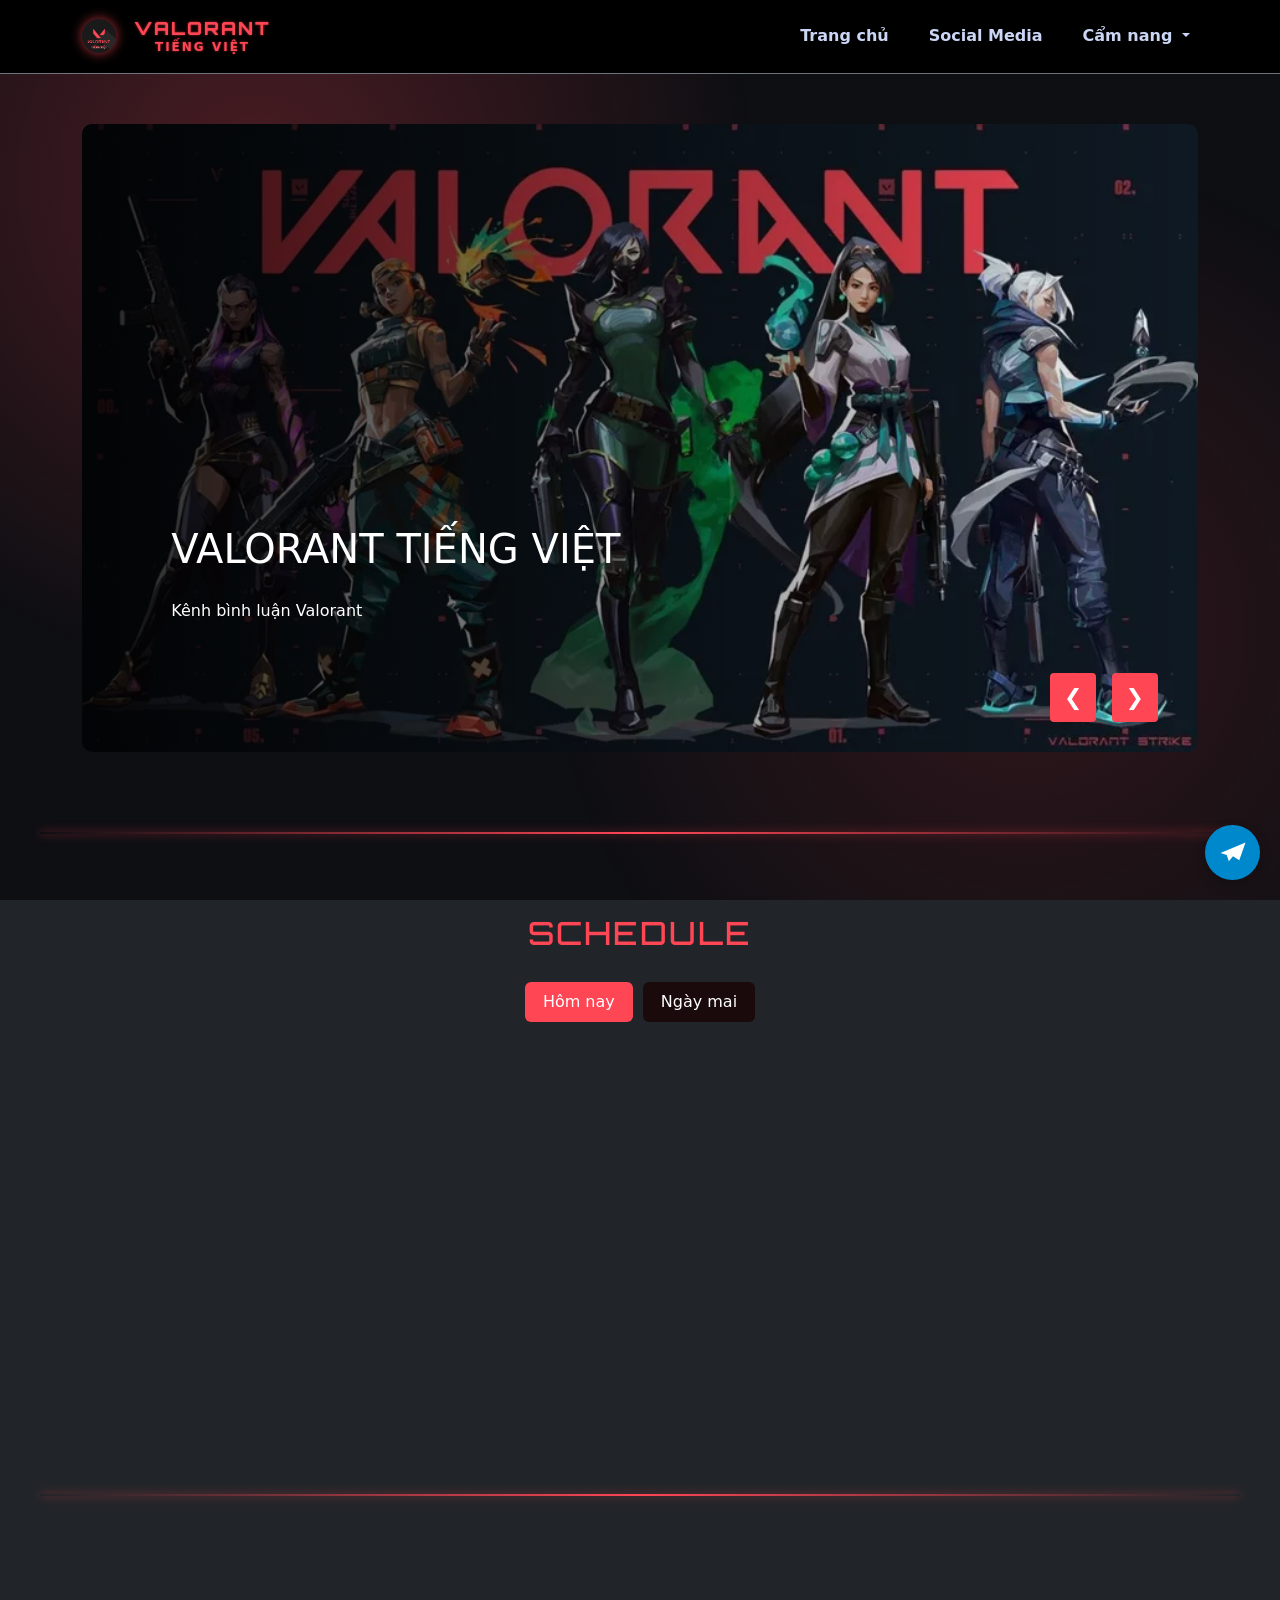
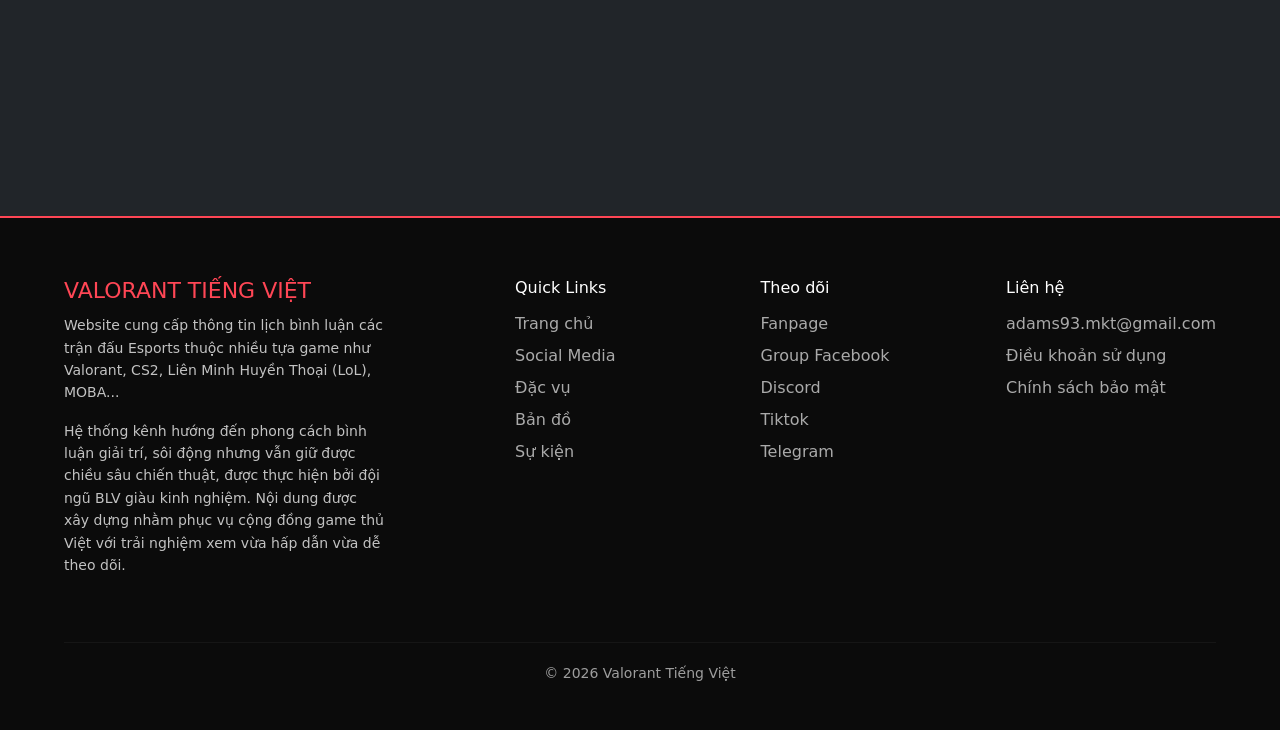
<file: index.html>
<!doctype html>
<html lang="vi">

<head>
  <meta charset="UTF-8" />
  <meta name="description"
    content="Website Valorant Tiếng Việt cập nhật tin tức, giải đấu, livestream Valorant esports bằng tiếng Việt.">
  <meta name="keywords" content="valorant tiếng việt, valorant esports, xem valorant live, valorant vn">
  <meta name="viewport" content="width=device-width, initial-scale=1.0">
  <meta property="og:title" content="Valorant Tiếng Việt">
  <meta property="og:description"
    content="Kênh bình luận các giải đấu Valorant với phong cách phân tích chiến thuật và giải trí dành cho cộng đồng game thủ Việt.">
  <meta property="og:image" content="https://valoranttiengviet.com/assets/ValoranTV.png">
  <meta property="og:url" content="https://valoranttiengviet.com">
  <meta property="og:type" content="website">

  <link href="https://fonts.googleapis.com/css2?family=Orbitron:wght@500;700&display=swap" rel="stylesheet" />
  <link rel="stylesheet" href="assets/icons/bootstrap-icons.css">
  <link rel="stylesheet" href="assets/css/bootstrap.min.css">
  <link rel="icon" href="assets/ValoranTV.png">
  <link rel="stylesheet" href="css/style.css" />
  <title>Valorant Tiếng Việt</title>
</head>

<!-- Google tag (gtag.js) -->
<script async src="https://www.googletagmanager.com/gtag/js?id=G-FRX8KVYH2F"></script>
<script>
  window.dataLayer = window.dataLayer || [];
  function gtag() { dataLayer.push(arguments); }
  gtag('js', new Date());

  gtag('config', 'G-FRX8KVYH2F');
</script>

<body class="bg-dark text-white">
  <!-- Navbar -->
  <div id="navbar"></div>

  <main>
    <!-- Banner -->
    <section id="hero-banner" class="hero-banner">
      <div class="container">
        <div class="hero-wrapper">
          <div id="hero-carousel" class="hero-carousel"></div>
          <div class="hero-nav">
            <button id="hero-prev">❮</button>
            <button id="hero-next">❯</button>
          </div>
        </div>
      </div>
    </section>

    <div class="section-divider"></div>

    <!-- Schedule -->
    <div class="schedule-section">
      <div class="container">
        <h2 class="section-title">SCHEDULE</h2>

        <div class="schedule-tabs">
          <button class="schedule-tab active" onclick="setScheduleTab(this, 'today')">
            Hôm nay
          </button>

          <button class="schedule-tab" onclick="setScheduleTab(this, 'tomorrow')">
            Ngày mai
          </button>
        </div>

        <div id="matches-container"></div>
      </div>
    </div>

    <div class="section-divider"></div>

    <!-- Caster -->
    <!-- <section class="casters-section">
      <div class="container">
        <h2 class="section-title">CASTERS</h2>

        <div id="casters-container" class="casters-grid"></div>
      </div>
    </section> -->

    <!-- <div class="section-divider"></div> -->

    <!-- Sponsor -->
    <!-- <section class="sponsor-section">
      <div class="container sponsor-container">
        <h2 class="section-title">PARTNERS & CLIENTS</h2>

        <div class="sponsor-grid">
          <div class="sponsor-item">
            <img src="assets/sponsors/tg_image_527335784.png" loading="lazy" alt="Sponsor" />
          </div>

          <div class="sponsor-item">
            <img src="assets/sponsors/filters_quality(80).jpg" loading="lazy" alt="Sponsor" />
          </div>

          <div class="sponsor-item">
            <img src="assets/sponsors/channels4_profile.jpg" loading="lazy" alt="Sponsor" />
          </div>

          <div class="sponsor-item">
            <img src="assets/sponsors/images.png" loading="lazy" alt="Sponsor" />
          </div>
        </div>
      </div>
    </section> -->
  </main>

  <div class="section-divider"></div>

  <!-- Footer -->
  <div id="footer"></div>
  <script src="assets/js/bootstrap.bundle.min.js"></script>
  <script src="js/script.js"></script>
</body>

</html>
</file>
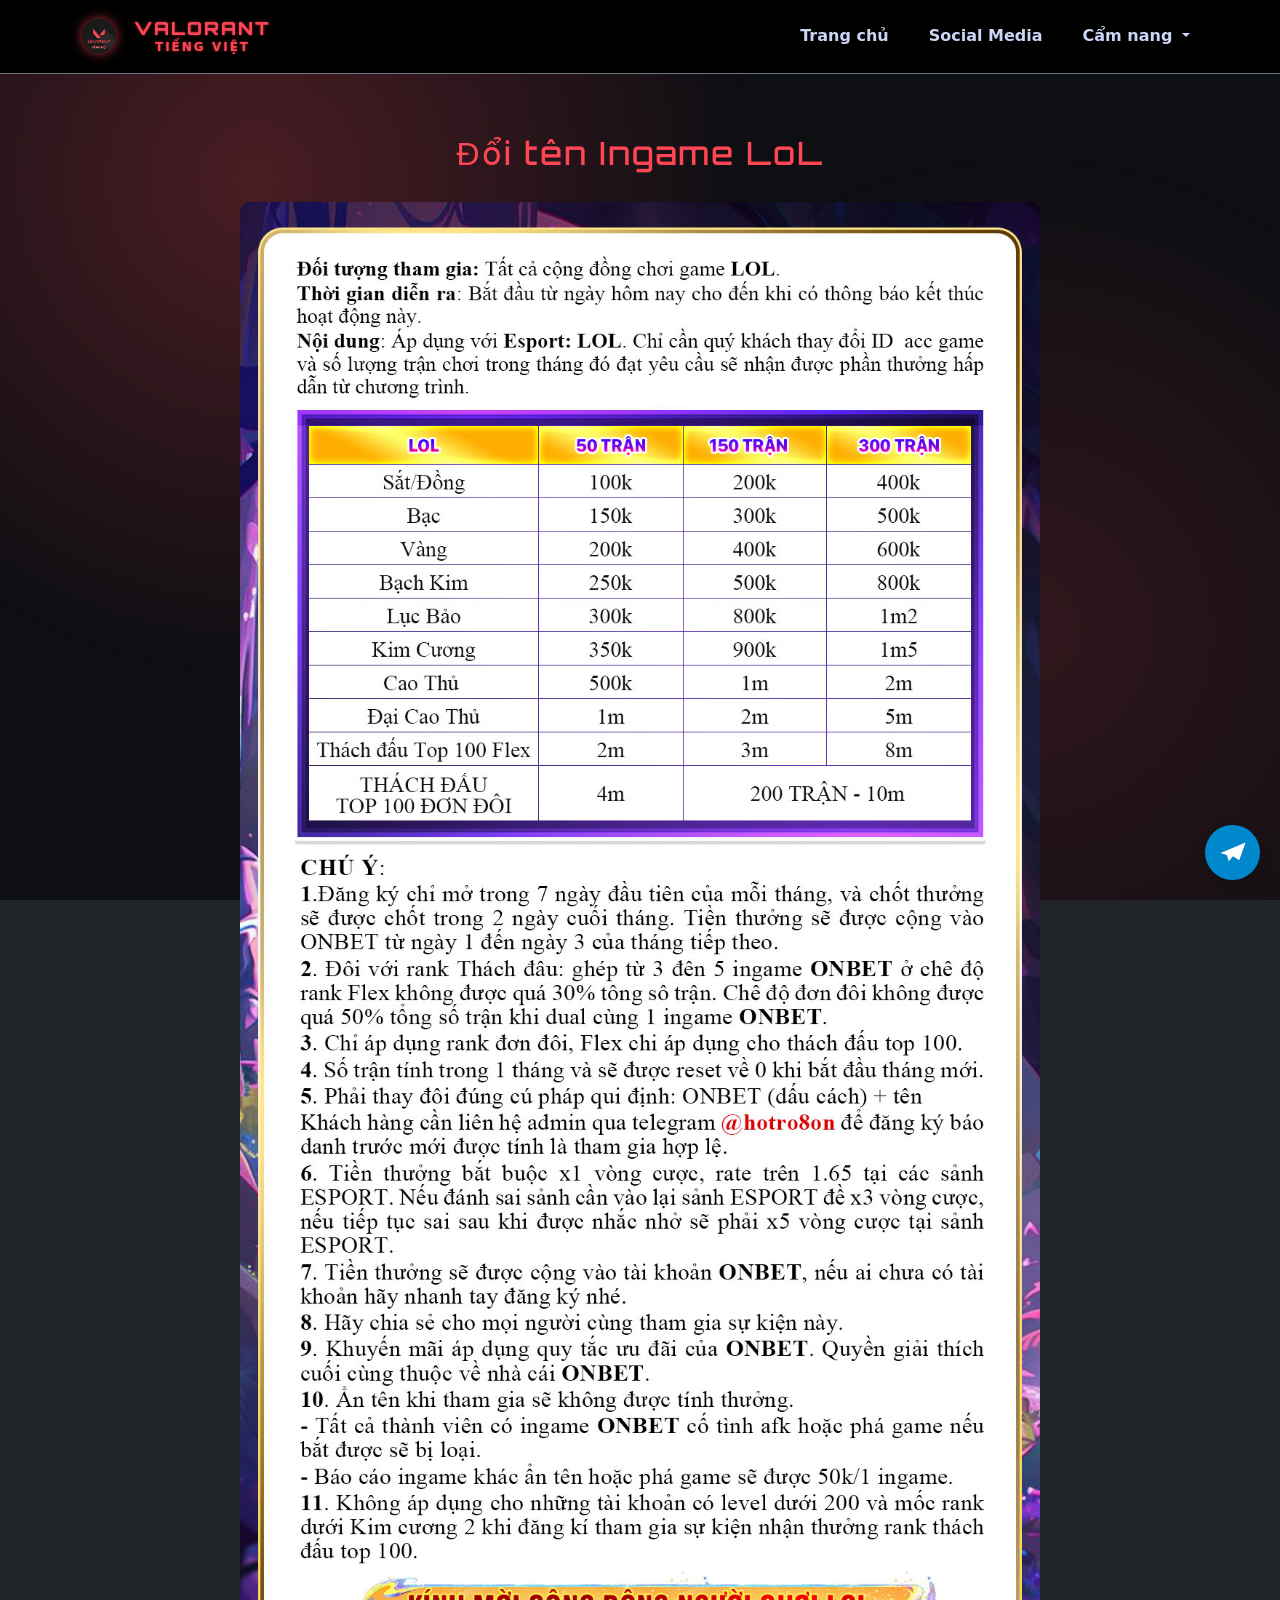
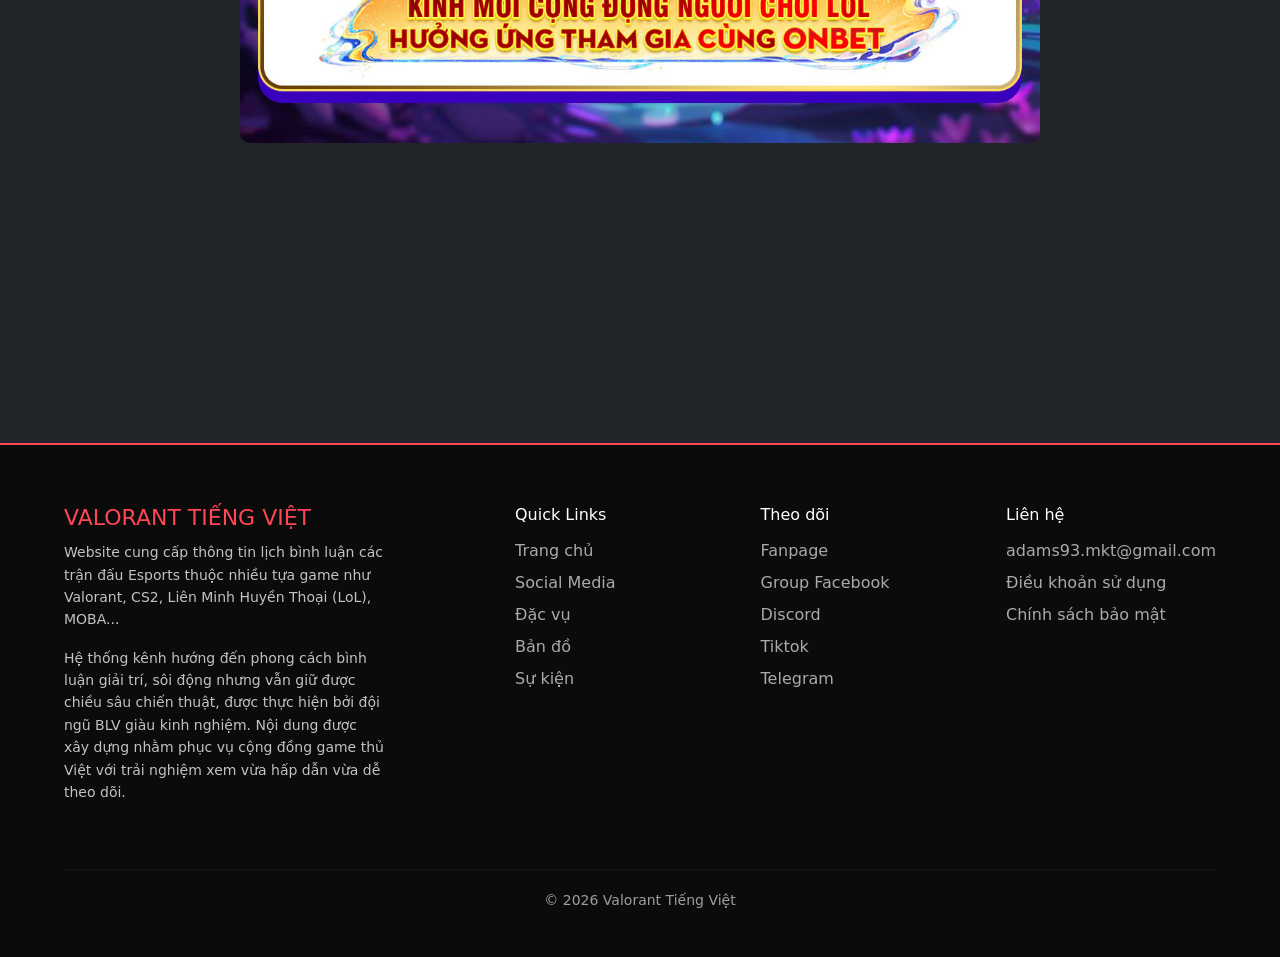
<file: event.html>
<!doctype html>
<html lang="vi">

<head>
    <meta charset="UTF-8" />
    <meta name="viewport" content="width=device-width, initial-scale=1" />
    <link href="https://fonts.googleapis.com/css2?family=Orbitron:wght@500;700&display=swap" rel="stylesheet" />
    <link rel="stylesheet" href="assets/icons/bootstrap-icons.css">
    <link rel="stylesheet" href="assets/css/bootstrap.min.css">

    <link rel="icon" href="assets/ValoranTV.png">
    <link rel="stylesheet" href="css/style.css" />
    <title>Valorant Tiếng Việt</title>
</head>

<!-- Google tag (gtag.js) -->
<script async src="https://www.googletagmanager.com/gtag/js?id=G-FRX8KVYH2F"></script>
<script>
    window.dataLayer = window.dataLayer || [];
    function gtag() { dataLayer.push(arguments); }
    gtag('js', new Date());

    gtag('config', 'G-FRX8KVYH2F');
</script>

<body class="bg-dark text-white">
    <div id="navbar"></div>

    <section class="event-section">
        <div class="container">
            <h2 class="section-title">Đổi tên Ingame LoL</h2>
            <img src="assets/events/telegram-cloud-document-5-6141189581237657299.jpg" class="img-fluid" />
        </div>
    </section>

    <div class="section-divider"></div>

    <!-- <section class="event-section mt-5">
        <div class="container">
            <h2 class="section-title">ONVIP TOURNAMENT SEASON 5</h2>
            <img src="assets/events/tg_image_3411007606.png" class="img-fluid" />
            <p class="mt-3">
                🔥 <b>MỞ ĐĂNG KÍ ONVIP TOURNAMENT SEASON 5</b><br>
                Thời gian mở đăng kí đến hết <b>22/3</b>. VCK sẽ livestream trên kênh <b>Valorant Tiếng Việt</b>,
                giải đấu có <b>HUD khi phát sóng trực tiếp</b>.
            </p>
            <h4 class="mt-4">📋 Quy định đăng ký</h4>

            <ul class="list-unstyled mt-3">
                <li>✅ Lệ phí: <b>200k / đội</b> (sẽ được hoàn lại khi hoàn thành giải)</li>
                <li>✅ BTC sẽ liên hệ tuyển thủ để hoàn thành thủ tục đăng ký sau khi nhận thông tin.</li>
                <li>✅ Tuyển thủ điền form đầy đủ sẽ nhận mail xác nhận trong vòng <b>01 ngày</b>.</li>
                <li>✅ Sau khi đăng ký thành công, hãy vào <b>Discord giải đấu</b> để nhận thông tin.</li>
            </ul>

            <h4 class="mt-4">🎮 Thông tin giải đấu</h4>

            <ul class="list-unstyled mt-3">
                <li>🎮 Đơn vị tổ chức: <b>Valorant Tiếng Việt</b></li>
                <li>🎮 Rank yêu cầu: <b>Không giới hạn</b></li>
                <li>🎮 Tổng giải thưởng: <b>10.000.000 VNĐ</b></li>
                <li>🎮 Thời hạn đăng ký: <b>12/3/2026 - 22/3/2026</b></li>
                <li>🎮 Thời gian thi đấu: <b>Vòng loại 23/3 - VCK 24/3 (12h - 19h)</b></li>
                <li>🎮 Địa điểm thi đấu: <b>Online tại server Discord Valorant Tiếng Việt</b></li>
            </ul>

            <div class="mt-4">
                <p>🔗 <b>Discord:</b>
                    <a href="https://discord.gg/dPgcfVpfT4" target="_blank" class="text-info">
                        discord.gg/dPgcfVpfT4
                    </a>
                </p>

                <p>📩 <b>Tele hỗ trợ:</b>
                    <a href="https://t.me/kidvct" target="_blank" class="text-info">
                        t.me/kidvct
                    </a>
                </p>

                <a href="https://forms.gle/qQq9f5KzGFkdzvam6" target="_blank" class="btn btn-danger mt-3">
                    📝 Đăng ký tham gia giải đấu
                </a>
            </div>

        </div>
    </section> -->

    <div id="footer"></div>

    <script src="assets/js/bootstrap.bundle.min.js"></script>
    <script src="js/script.js"></script>
</body>

</html>
</file>
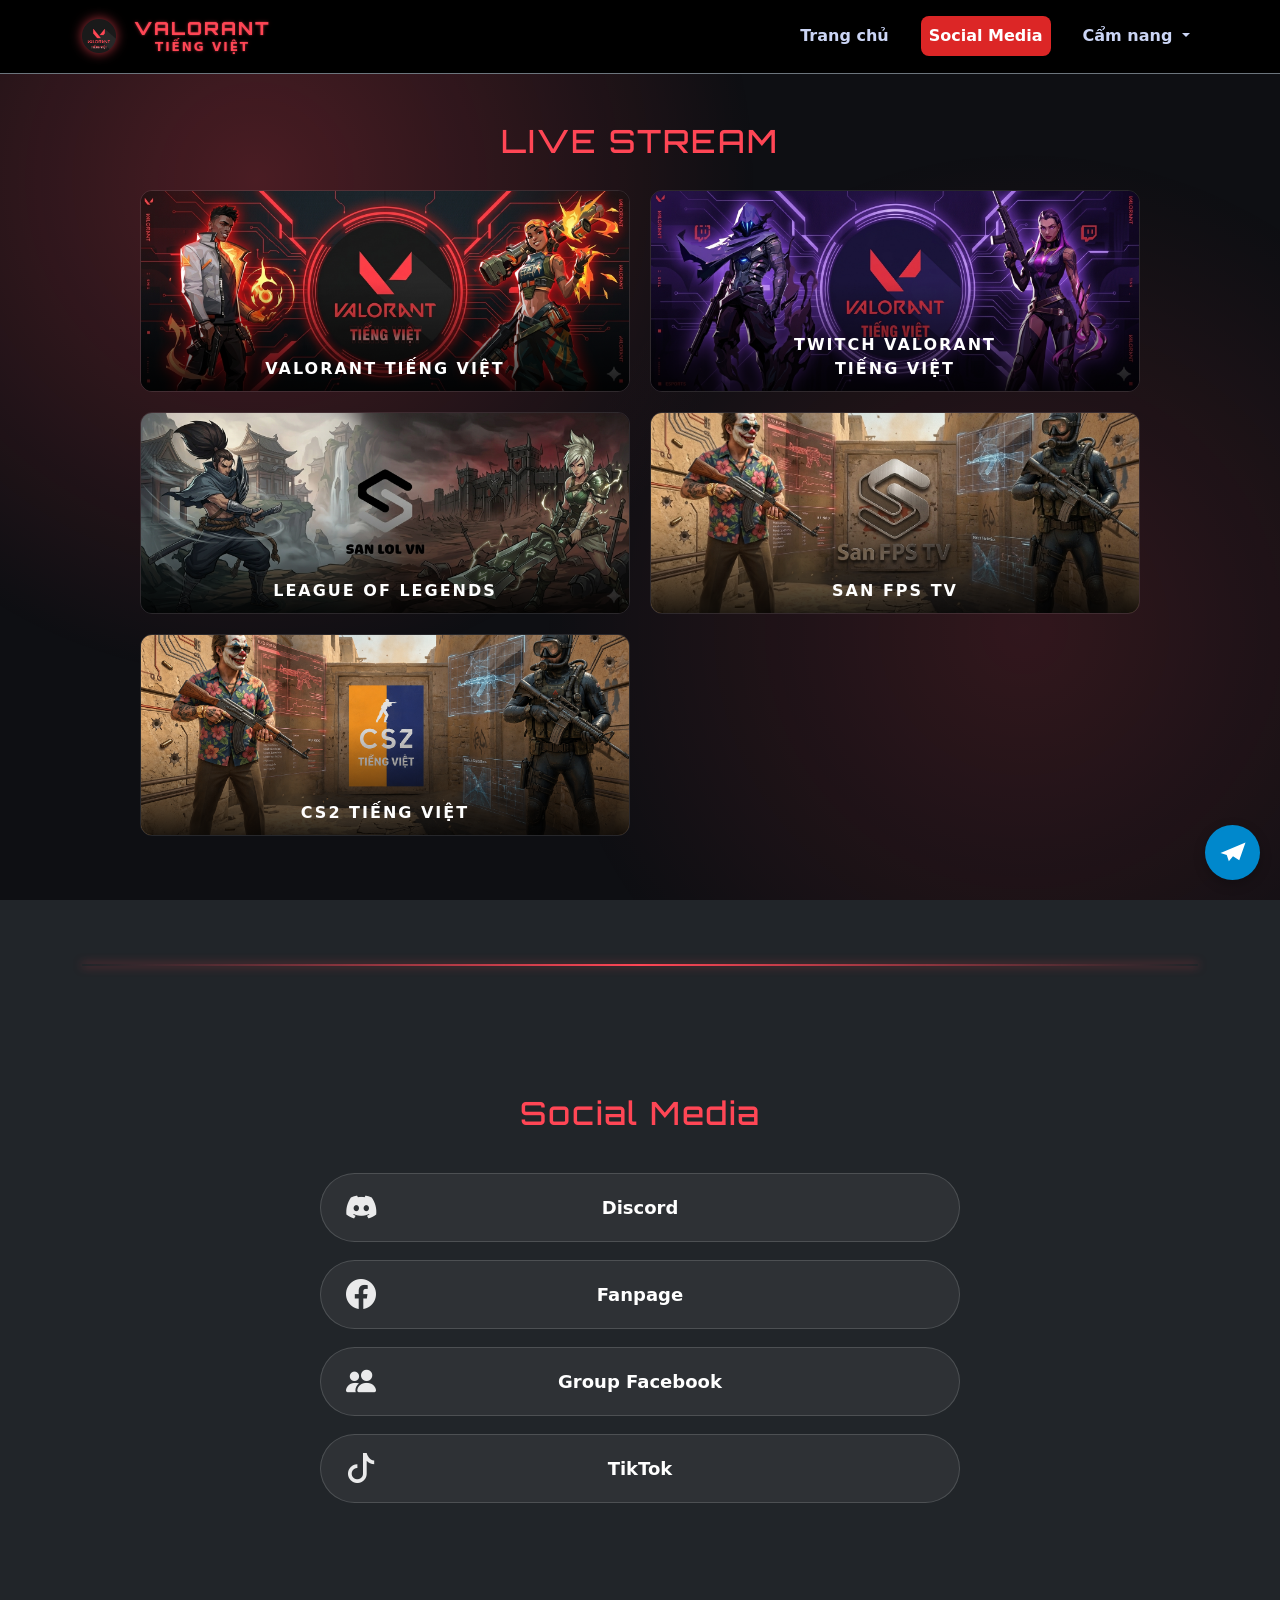
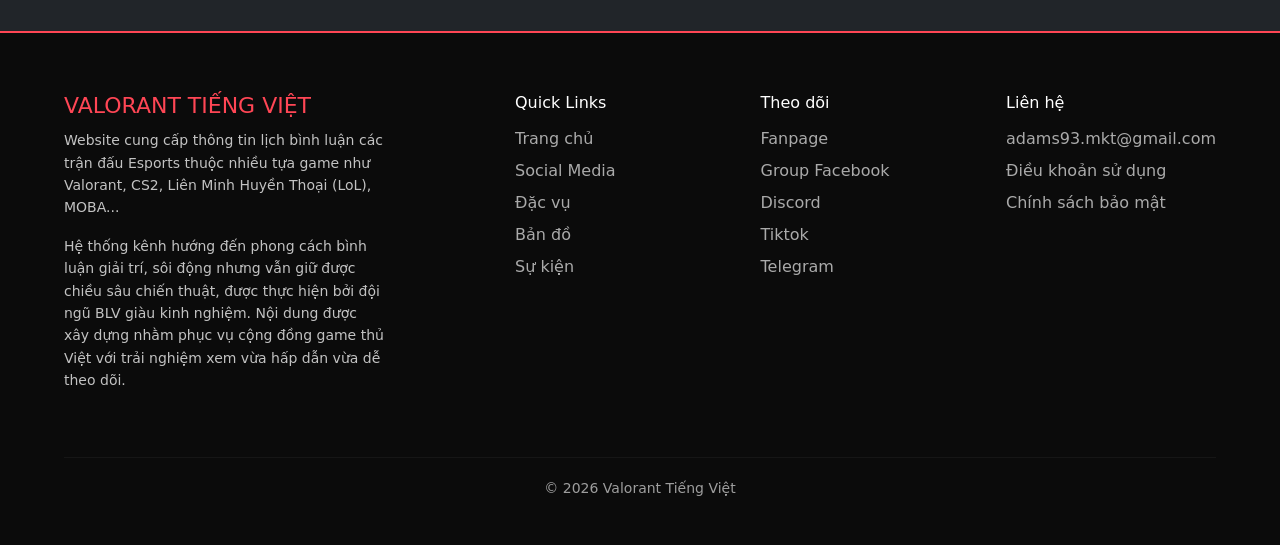
<file: social.html>
<!doctype html>
<html lang="vi">

<head>
  <meta charset="UTF-8" />
  <meta name="viewport" content="width=device-width, initial-scale=1" />
  <link href="https://fonts.googleapis.com/css2?family=Orbitron:wght@500;700&display=swap" rel="stylesheet" />
  <link rel="stylesheet" href="assets/icons/bootstrap-icons.css">
  <link href="https://cdn.jsdelivr.net/npm/bootstrap@5.3.3/dist/css/bootstrap.min.css" rel="stylesheet" />

  <link rel="icon" href="assets/ValoranTV.png">
  <link rel="stylesheet" href="css/style.css" />
  <title>Valorant Tiếng Việt</title>
</head>

<!-- Google tag (gtag.js) -->
<script async src="https://www.googletagmanager.com/gtag/js?id=G-FRX8KVYH2F"></script>
<script>
  window.dataLayer = window.dataLayer || [];
  function gtag() { dataLayer.push(arguments); }
  gtag('js', new Date());

  gtag('config', 'G-FRX8KVYH2F');
</script>

<body class="bg-dark text-white">
  <div id="navbar"></div>

  <main class="social-page mt-5 mb-5">
    <div class="container">
      <div class="livestream-section pb-5">
        <h2 class="section-title">LIVE STREAM</h2>

        <div class="livestream-grid">
          <a href="https://www.youtube.com/@valoranttiengviet68" class="livestream-banner">
            <img src="assets/banner/banner-vlr.png" />
            <div class="livestream-title">Valorant Tiếng Việt</div>
          </a>

          <!-- <a href="https://www.youtube.com/@vlrtv1" class="livestream-banner">
            <img src="assets/banner/banner-vlr2.png" />
            <div class="livestream-title">VLR Tiếng Việt</div>
          </a> -->

          <a href="https://www.twitch.tv/valoranttiengviet69" class="livestream-banner">
            <img src="assets/banner/banner-vlr3.png" />
            <div class="livestream-title">Twitch Valorant Tiếng Việt</div>
          </a>

<!--          just comment something to re-deploy-->
          <a href="https://www.youtube.com/@sanlectv" class="livestream-banner">
            <img src="assets/banner/bannerlol.png" />
            <div class="livestream-title">LEAGUE OF LEGENDS</div>
          </a>
          
          <a href="https://www.youtube.com/@sanfpstv1" class="livestream-banner">
            <img src="assets/banner/bannercs2.png" />
            <div class="livestream-title">SAN FPS TV</div>
          </a>

          <a href="https://www.youtube.com/@cs2tiengviet0" class="livestream-banner">
            <img src="assets/banner/bannercs22.png" />
            <div class="livestream-title">CS2 TIẾNG VIỆT</div>
          </a>
        </div>
      </div>

      <div class="section-divider"></div>

      <div class="social-media pt-5">
        <h2 class="section-title">Social Media</h2>

        <div class="beacons-links">
          <a href="https://discord.com/invite/tZ7sDvF4Fr" class="beacons-pill">
            <i class="bi bi-discord"></i>
            Discord
          </a>

          <a href="https://www.facebook.com/valoranttiengviet0/" class="beacons-pill">
            <i class="bi bi-facebook"></i>
            Fanpage
          </a>

          <a href="https://www.facebook.com/groups/fpstiengviet/" class="beacons-pill">
            <i class="bi bi-people-fill"></i>
            Group Facebook
          </a>

          <a href="https://www.tiktok.com/@vlr.tiengviet" class="beacons-pill">
            <i class="bi bi-tiktok"></i>
            TikTok
          </a>

          <!-- <a href="https://t.me/kidvct" class="beacons-pill">
            <i class="bi bi-telegram"></i>
            Telegram
          </a> -->
        </div>
      </div>
    </div>
  </main>

  <div id="footer"></div>

  <script src="assets/js/bootstrap.bundle.min.js"></script>
  <script src="js/script.js"></script>
</body>

</html>
</file>
<file: css/style.css>
/* GLOBAL ESPORTS BACKGROUND */
html,
body {
  height: 100%;
}

body {
  background-image: url("https://www.hok.com/wp-content/uploads/2019/06/Esports_Seating-Reconfiguration_2400.jpg");
  background-size: cover;
  background-position: center;
  background-attachment: fixed;
  background-repeat: no-repeat;
  position: relative;
  display: flex;
  flex-direction: column;
  min-height: 100vh;
}

body::before {
  content: "";
  position: fixed;
  inset: 0;
  background: rgba(8, 8, 12, 0.75);
  backdrop-filter: blur(4px);
  z-index: -1;
}

body::after {
  content: "";
  position: fixed;
  inset: 0;
  background:
    radial-gradient(
      circle at 20% 20%,
      rgba(255, 70, 85, 0.25),
      transparent 40%
    ),
    radial-gradient(circle at 80% 70%, rgba(255, 70, 85, 0.15), transparent 40%);
  pointer-events: none;
  z-index: -1;
}

.navbar-brand {
  text-shadow:
    0 0 2px rgba(255, 70, 85, 0.5),
    0 0 4px rgba(255, 70, 85, 0.25);
  display: flex;
  align-items: center;
  gap: 10px;
  text-decoration: none;
}

.brand-logo {
  height: 34px;
}

.brand-text {
  margin-left: 10px;
  display: flex;
  flex-direction: column;
  align-items: center;
  line-height: 1.1;
}

.brand-main {
  font-size: 18px;
  font-weight: 800;
  letter-spacing: 2px;
  padding-bottom: 2px;
  color: #ff4655;
  font-family: "Orbitron", sans-serif;
  position: relative;
}

.brand-sub {
  font-size: 12px;
  letter-spacing: 2px;
  color: #ff4655;
}

.section-divider {
  height: 2px;
  margin: 80px auto;
  max-width: 1200px;
  background: linear-gradient(90deg, transparent, #ff4655, transparent);
  box-shadow: 0 0 10px rgba(255, 70, 85, 0.6);
}

.section-title {
  position: relative;
  color: #ff4655;
  font-family: "Orbitron", sans-serif;
  text-align: center;
  margin-bottom: 30px;
  font-size: 34px;
  letter-spacing: 2px;
}

.match-card {
  display: grid;
  grid-template-columns: 80px 1.5fr 1fr 120px 120px;
  align-items: center;
  padding: 16px 22px;
  border-radius: 10px;
  background: linear-gradient(90deg, #1a0507, #1a0507 60%, #0d0203);
  margin-bottom: 12px;
  transition: 0.25s;
}

.match-card:hover {
  transform: translateY(-3px);
  background: linear-gradient(90deg, #2a070b, #2a070b 60%, #140305);
  box-shadow: 0 0 12px rgba(255, 70, 85, 0.25);
}

.match-time {
  font-weight: 700;
  color: #60a5fa;
}

.match-teams {
  display: grid;
  grid-template-columns: 1fr auto 1fr;
  align-items: center;
  gap: 12px;
}

.team-logo-box {
  width: 28px;
  height: 28px;
  display: flex;
  align-items: center;
  justify-content: center;
}

.team-logo {
  max-width: 100%;
  max-height: 100%;
  object-fit: contain;
}

.team {
  display: flex;
  align-items: center;
  gap: 8px;
  font-weight: 600;
}

.team-left {
  justify-content: flex-end;
  text-align: right;
}



.team-right {
  justify-content: flex-start;
  text-align: left;
}

@media (max-width:768px){
  .team-right{
    flex-direction:column-reverse !important;
  }
}

.vs {
  font-weight: 700;
  color: #ff4655;
  letter-spacing: 1px;
}

.match-event {
  opacity: 0.7;
}

.match-blv {
  color: #facc15;
  font-weight: 600;
}

.status-live {
  color: #ff4655;
  font-weight: 700;
  animation: livePulse 1.5s infinite;
}

@keyframes livePulse {
  0% {
    opacity: 1;
  }
  50% {
    opacity: 0.4;
  }
  100% {
    opacity: 1;
  }
}

.status-upcoming {
  color: #ff7a85;
  font-weight: 600;
}

.status-ended {
  opacity: 0.5;
}

.schedule-section {
  min-height: 500px;

  display: flex;

  align-items: flex-start;
}

.schedule-tabs {
  display: flex;
  justify-content: center;
  gap: 10px;
  margin-bottom: 20px;
}

.schedule-tab {
  padding: 8px 18px;
  border-radius: 6px;
  border: none;
  background: #1a0a0c;
  color: white;
  cursor: pointer;
  transition: 0.2s;
}

.schedule-tab:hover {
  background: #2a0e11;
}

.schedule-tab.active {
  background: #ff4655;
  color: white;
}

.navbar-brand img {
  width: 34px;
  height: 34px;
  object-fit: contain;
  filter: drop-shadow(0 0 6px rgba(255, 70, 85, 0.7));
}

.navbar {
  background: #020617;
  padding: 14px 0;
}

.navbar-nav .nav-link {
  color: #cbd5f5;
  font-weight: 600;
  padding: 8px 16px;
  border-radius: 8px;
  position: relative;
  transition: all 0.25s ease;
}

.navbar-nav .nav-link:hover {
  color: white;
  background: #1e293b;
}

.navbar-nav .nav-link.active {
  color: white;
  background: #dc2626;
}

.nav-link.active {
  background: #dc2626;
  color: white !important;
}

.hero-banner {
  width: 100%;
  display: flex;
  justify-content: center;
}

.hero-carousel {
  height: 100%;
  width: 100%;
  position: relative;
}

#hero-carousel {
  width: 100%;

  margin: 0 auto;

  max-width: 1280px;

  aspect-ratio: 16/9;

  position: relative;

  overflow: hidden;

  border-radius: 10px;
}

.hero-wrapper {
  margin-top: 50px;
  width: 100%;
  max-width: 1280px;
  position: relative;
}

.hero-slide {
  position: absolute;
  inset: 0;
  background-size: cover;
  background-position: center;
  display: flex;
  align-items: center;
  opacity: 0;
  transition: opacity 0.5s;
}

.hero-slide.active {
  opacity: 1;
  z-index: 2;
}

.hero-watch-btn {
  position: absolute;
  right: 100px;
  bottom: 100px;
  background: #ff4655;
  color: white;
  padding: 14px 26px;
  border-radius: 10px;
  font-weight: 600;
  text-decoration: none;
  font-size: 16px;
  transition: all 0.25s ease;
  box-shadow: 0 6px 20px rgba(255, 70, 85, 0.4);
}

.hero-watch-btn:hover {
  background: #ff2c3e;
  transform: translateY(-2px) scale(1.05);
  box-shadow: 0 10px 30px rgba(255, 70, 85, 0.6);
}

.hero-overlay {
  position: absolute;
  inset: 0;
  background: linear-gradient(
    90deg,
    rgba(0, 0, 0, 0.85),
    rgba(0, 0, 0, 0.4),
    rgba(0, 0, 0, 0)
  );
}

.hero-content {
  position: absolute;
  left: 8%;
  bottom: 18%;
  z-index: 3;
  color: #fff;
  max-width: 600px;
  display: flex;
  flex-direction: column;
  gap: 18px;
}

.hero-status {
  font-size: 14px;
  letter-spacing: 2px;
  text-transform: uppercase;
  font-weight: 700;
  color: #ff4655;
  display: flex;
  align-items: center;
  gap: 8px;
}

.hero-nav {
  position: absolute;
  bottom: 30px;
  right: 40px;
  z-index: 5;
}

.hero-nav button {
  background: #ff4655;
  border: none;
  color: white;
  font-size: 22px;
  padding: 8px 14px;
  margin-left: 10px;
  cursor: pointer;
  border-radius: 4px;
}

.hero-nav button:hover {
  background: #ff2a3d;
}

.hero-match {
  display: flex;
  flex-direction: column;
  gap: 16px;
  margin-top: 20px;
  font-size: 36px;
  font-weight: 800;
  letter-spacing: 1px;
  line-height: 1.1;
  text-transform: uppercase;
}

.hero-team {
  display: flex;
  align-items: center;
  gap: 16px;
}

.hero-logo {
  width: 60px;
  height: 60px;
  object-fit: contain;
}

.hero-vs {
  font-size: 22px;
  font-weight: 700;
  letter-spacing: 3px;
  opacity: 0.85;
  margin: 0 70px;
}

.hero-team-name {
  font-size: 36px;
  font-weight: 800;
  letter-spacing: 1px;
}

.hero-countdown {
  font-size: 18px;
  font-weight: 600;
  color: #ff4655;
}

.hero-progress {
  position: absolute;
  bottom: 0;
  left: 0;
  width: 100%;
  height: 4px;
  background: rgba(255, 255, 255, 0.2);
}

.hero-time-row {
  display: flex;
  align-items: center;
  gap: 16px;
  margin-top: 8px;
  font-size: 16px;
  opacity: 0.9;
}

.hero-progress-bar {
  height: 100%;
  width: 0%;
  background: #ff4655;
  transition: width 0.1s linear;
}

.hero-datetime {
  font-size: 18px;
  opacity: 0.85;
  letter-spacing: 0.5px;
}

.hero-mobile {
  display: none;
}

.casters-grid {
  display: grid;
  grid-template-columns: repeat(auto-fit, minmax(260px, 1fr));
  gap: 40px;
  max-width: 1100px;
  margin: auto;
}

.caster-card {
  position: relative;
  background: linear-gradient(145deg, #0f0f0f, #1c1c1c);
  border-radius: 16px;
  padding: 35px 25px;
  text-align: center;
  overflow: hidden;
  transition: 0.35s;
  border: 1px solid rgba(255, 255, 255, 0.05);
}

.caster-card::before {
  content: "";
  position: absolute;
  inset: 0;
  background: linear-gradient(
    120deg,
    transparent,
    rgba(255, 70, 85, 0.25),
    transparent
  );
  opacity: 0;
  transition: 0.4s;
}

.caster-card:hover {
  transform: translateY(-12px) scale(1.03);
  border: 1px solid rgba(255, 70, 85, 0.6);
  box-shadow:
    0 0 25px rgba(255, 70, 85, 0.4),
    0 0 50px rgba(255, 70, 85, 0.2);
}

.caster-card:hover::before {
  opacity: 1;
}

.caster-avatar {
  width: 120px;
  height: 120px;
  border-radius: 50%;
  object-fit: cover;
  margin-bottom: 18px;
  border: 3px solid #ff4655;
  box-shadow:
    0 0 10px #ff4655,
    0 0 25px rgba(255, 70, 85, 0.7),
    0 0 40px rgba(255, 70, 85, 0.4);
  transition: 0.3s;
}

.caster-card:hover .caster-avatar {
  transform: scale(1.1);
  box-shadow:
    0 0 15px #ff4655,
    0 0 35px #ff4655,
    0 0 60px rgba(255, 70, 85, 0.8);
}

.caster-name {
  font-size: 20px;
  font-weight: 700;
  margin-bottom: 8px;
  color: #fff;
  letter-spacing: 1px;
}

.caster-desc {
  font-size: 14px;
  opacity: 0.75;
  line-height: 1.6;
  max-width: 220px;
  margin: auto;
}

/* ============================= */
/* FOOTER */
/* ============================= */

.site-footer {
  background: #0b0b0b;
  border-top: 2px solid #ff4655;
  padding: 60px 0 30px;
  margin-top: 80px;
}

.footer-container {
  width: 90%;
  max-width: 1200px;
  margin: auto;
}

.footer-grid {
  display: grid;
  grid-template-columns: 2fr 1fr 1fr 1fr;
  gap: 40px;
}

.footer-logo {
  color: #ff4655;
  font-size: 22px;
  margin-bottom: 10px;
}

.footer-desc {
  opacity: 0.75;
  line-height: 1.6;
  font-size: 14px;
  max-width: 320px;
}

.footer-links h4 {
  margin-bottom: 15px;
  font-size: 16px;
}

.footer-links ul {
  list-style: none;
  padding: 0;
  margin: 0;
}

.footer-links li {
  margin-bottom: 8px;
}

.footer-links a {
  color: #aaa;
  text-decoration: none;
  transition: 0.25s;
}

.footer-links a:hover {
  color: #ff4655;
}

.footer-links p {
  opacity: 0.75;
  font-size: 14px;
  margin-bottom: 6px;
}

.footer-bottom {
  margin-top: 50px;
  padding-top: 20px;
  border-top: 1px solid rgba(255, 255, 255, 0.08);
  text-align: center;
  font-size: 14px;
  opacity: 0.6;
}

.livestream-grid {
  display: grid;
  grid-template-columns: repeat(auto-fit, minmax(400px, 1fr));
  gap: 20px;
  max-width: 1000px;
  margin: auto;
}

.livestream-banner {
  position: relative;
  display: block;
  border-radius: 12px;
  overflow: hidden;
  border: 1px solid rgba(255, 255, 255, 0.1);
}

.livestream-banner img {
  width: 100%;
  height: 200px;
  object-fit: cover;
  transition: 0.35s;
}

.livestream-banner::after {
  content: "";
  position: absolute;
  left: 0;
  bottom: 0;
  width: 100%;
  height: 55%;
  background: linear-gradient(
    to top,
    rgba(0, 0, 0, 0.85),
    rgba(0, 0, 0, 0.4),
    transparent
  );
}

.livestream-title {
  position: absolute;
  bottom: 10px;
  left: 50%;
  transform: translateX(-50%);
  font-size: 16px;
  font-weight: 700;
  letter-spacing: 2px;
  text-transform: uppercase;
  color: white;
  z-index: 2;
  text-align: center;
}

.livestream-banner:hover img {
  transform: scale(1.08);
}

.beacons-links {
  max-width: 640px;
  margin: 40px auto 0;
  display: flex;
  flex-direction: column;
  gap: 18px;
}

.beacons-pill {
  position: relative;
  display: flex;
  align-items: center;
  justify-content: center;
  padding: 20px 50px;
  font-size: 18px;
  border-radius: 999px;
  background: rgba(255, 255, 255, 0.06);
  border: 1px solid rgba(255, 255, 255, 0.15);
  color: white;
  text-decoration: none;
  font-weight: 600;
  transition: 0.25s;
}

.beacons-pill i {
  position: absolute;
  left: 25px;
  font-size: 30px;
  opacity: 0.9;
}

.beacons-pill:hover {
  background: #ff4655;
  border-color: #ff4655;
  transform: translateY(-3px);
  box-shadow: 0 8px 20px rgba(255, 70, 85, 0.35);
}

.sponsor-container {
  max-width: 1200px;
  margin: auto;
}

.sponsor-header {
  text-align: center;
  margin-bottom: 60px;
}

.sponsor-label {
  font-size: 18px;
  color: #aaa;
  position: relative;
  display: inline-block;
  padding-left: 50px;
}

.sponsor-label::before {
  content: "";
  position: absolute;
  left: 0;
  top: 50%;
  width: 40px;
  height: 2px;
  background: #ff4655;
}

.sponsor-title {
  font-size: 42px;
  color: #ff4655;
  margin: 10px 0 30px;
}

.sponsor-btn {
  display: inline-block;
  padding: 12px 32px;
  border: 1px solid white;
  color: white;
  text-decoration: none;
  transition: 0.3s;
}

.sponsor-btn:hover {
  background: #ff4655;
  border-color: #ff4655;
}

.sponsor-grid {
  display: grid;
  grid-template-columns: repeat(4, 1fr);
  gap: 40px;
  align-items: center;
}

.sponsor-item {
  display: flex;
  align-items: center;
  justify-content: center;
  padding: 30px;
  border: 1px solid rgba(255, 255, 255, 0.08);
  border-radius: 10px;
  background: rgba(0, 0, 0, 0.3);
  transition: 0.3s;
}

.sponsor-item img {
  max-height: 75px;
  transition: 0.3s;
}

.sponsor-item:hover {
  border-color: #ff4655;
  transform: translateY(-4px);
}

.sponsor-item:hover img {
  filter: none;
  opacity: 1;
}

.agents-section {
  padding: 60px 20px;
  text-align: center;
}

.agents-title {
  font-size: 32px;
  margin-bottom: 40px;
  letter-spacing: 3px;
}

#agents {
  display: grid;
  grid-template-columns: repeat(4, 1fr);
  gap: 24px;
  max-width: 1200px;
  margin: auto;
}

.agent-card {
  background: #1a242f;
  border-radius: 12px;
  padding: 12px;
  transition: 0.25s;
  cursor: pointer;
}

.agent-card:hover {
  transform: translateY(-6px);
  background: #ff4655;
}

.agent-card img {
  width: 100%;
  aspect-ratio: 3/4;
  object-fit: cover;
  border-radius: 8px;
}

.agent-card h3 {
  margin-top: 10px;
  font-size: 18px;
}

.agent-card p {
  opacity: 0.7;
  font-size: 14px;
}

.social-btn {
  width: 40px;
  height: 40px;
  background: #dc3545; /* đỏ */
  border-radius: 50%;
  display: flex;
  align-items: center;
  justify-content: center;
  color: white;
  text-decoration: none;
  font-size: 18px;
  transition: all 0.2s ease;
}

/* hover nhẹ */
.social-btn:hover {
  background: #ff4d5a;
  transform: scale(1.1);
}

@media (max-width: 1100px) {
  #agents {
    grid-template-columns: repeat(3, 1fr);
  }
}

@media (max-width: 700px) {
  #agents {
    grid-template-columns: repeat(2, 1fr);
  }
}

@media (max-width: 450px) {
  #agents {
    grid-template-columns: 1fr;
  }
}

.map-section {
  margin-bottom: 80px;
}

.map-content {
  margin-bottom: 20px;
}

.map-banner img {
  width: 100%;
  border-radius: 10px;
}

.map-callout {
  text-align: center;
}

.map-callout img {
  max-width: 350px;
  width: 100%;
  border-radius: 8px;
  border: 2px solid rgba(255, 255, 255, 0.1);
}

.map-desc {
  max-width: 900px;
  margin: auto;
  text-align: center;
  line-height: 1.7;
  opacity: 0.9;
}

/* Mobile */

@media (max-width: 991px) {
  .map-callout {
    margin-top: 20px;
  }

  .map-callout img {
    max-width: 280px;
  }
}

.event-section {
  padding: 60px 20px;
  text-align: center;
}

.event-section img {
  max-width: 800px;
  width: 100%;
  height: auto;
  display: block;
  margin: auto;
  border-radius: 10px;
}

.event-section ul li {
  margin-bottom: 8px;
}

.section-title {
  font-family: "Orbitron", sans-serif;
  font-size: 32px;
}

/* ===== Modal Background ===== */

.policy-modal {
  position: fixed;
  top: 0;
  left: 0;
  width: 100%;
  height: 100%;

  display: none;

  justify-content: center;
  align-items: center;

  background: rgba(0, 0, 0, 0.7);

  backdrop-filter: blur(6px);

  z-index: 9999;
}

.policy-modal.active {
  display: flex;
}

/* ===== Modal Box ===== */

.policy-modal-box {
  width: 90%;
  max-width: 720px;

  max-height: 80vh;

  overflow-y: auto;

  padding: 35px 40px;

  background: #0f1923;

  border-radius: 8px;

  color: white;

  box-shadow: 0 30px 80px rgba(0, 0, 0, 0.8);
}

/* ===== Close Button ===== */

.policy-close {
  position: absolute;

  top: 15px;
  right: 20px;

  border: none;

  background: none;

  font-size: 20px;

  color: #aaa;

  cursor: pointer;
}

.policy-close:hover {
  color: #ff4655;
}

/* ===== Scrollbar ===== */

.policy-modal-box::-webkit-scrollbar {
  width: 6px;
}

.policy-modal-box::-webkit-scrollbar-thumb {
  background: #ff4655;
  border-radius: 10px;
}

/* ===== Lock Scroll ===== */

body.modal-open {
  overflow: hidden;
  padding-right: var(--scrollbar-width);
  position: fixed;
  width: 100%;
  overflow-y: scroll;
}

/* Title chính */
.policy-modal-box h2 {
  color: #ff4655;
  text-align: center;
  font-size: 28px;
  margin-bottom: 24px;
  font-weight: 600;
  letter-spacing: 0.5px;
}

/* Các tiêu đề nhỏ */
.policy-modal-box h3 {
  font-size: 18px;
  margin-top: 20px;
  margin-bottom: 6px;
  font-weight: 600;
  color: #ff4655;
}

/* Nội dung */
.policy-modal-box p {
  font-size: 15px;
  line-height: 1.7;
  color: #d8d8d8;
}

/* Khoảng cách đoạn */
.policy-modal-box p + h3 {
  margin-top: 18px;
}

.dropdown-menu {
  border-radius: 8px;
  border: 1px solid rgba(255, 255, 255, 0.1);
}

.dropdown-item {
  padding: 10px 18px;
}

.dropdown-item:hover {
  background: #ff4655;
  color: white;
}

/* RESPONSIVE */
/* Desktop */
.sponsor-grid {
  display: grid;
  grid-template-columns: repeat(4, 1fr);
  gap: 40px;
  align-items: center;
}

/* Tablet */
@media (max-width: 992px) {
  .sponsor-grid {
    grid-template-columns: repeat(2, 1fr);
    gap: 25px;
  }

  .footer-grid {
    grid-template-columns: 1fr 1fr;
  }
}

/* Mobile */
@media (max-width: 576px) {
  .sponsor-grid {
    grid-template-columns: 1fr;
    gap: 20px;
  }
  .sponsor-item {
    padding: 20px;
  }

  .sponsor-item img {
    max-height: 60px;
  }
}

@media (max-width: 768px) {
  .brand-text {
    display: none;
  }

  .match-card {
    grid-template-columns: 1fr;
    text-align: center;
    gap: 10px;
    padding: 16px;
    border-radius: 16px;
    padding: 18px;
    background: linear-gradient(180deg, #260000, #120000);
  }

  .match-time {
    text-align: center;
    font-weight: 700;
    font-size: 15px;
  }

  .match-teams {
    display: flex;
    align-items: center;
    justify-content: center;
    gap: 12px;
  }

  .team {
    display: flex;
    flex-direction: column;
    align-items: center;
    gap: 4px;
  }

  .team-logo {
    width: 28px;
    height: 28px;
  }

  .team-name {
    font-size: 14px;
  }

  .vs {
    font-size: 13px;
    opacity: 0.7;
  }

  .match-event {
    text-align: center;
    font-size: 13px;
    opacity: 0.8;
  }

  .match-blv {
    text-align: center;
    font-size: 13px;
  }

  .status-live,
  .status-upcoming,
  .status-ended {
    margin: auto;
    width: fit-content;
  }

  .section-title {
    font-size: 26px;
    letter-spacing: 3px;
    margin: 40px 0 20px;
  }

  .footer-grid {
    grid-template-columns: 1fr;
    gap: 30px;
    text-align: center;
  }

  .footer-desc {
    max-width: 600px;
    margin: auto;
    font-size: 13px;
    line-height: 1.4;
  }

  .footer-links ul {
    padding: 0;
  }

  .footer-links a {
    font-size: 13px;
  }

  .event-section img {
    max-width: 100%;
  }

  .hero-desktop {
    display: none;
  }

  .hero-mobile {
    display: flex;
    position: absolute;
    inset: 0;
    align-items: center;
    justify-content: center;
    gap: 20px;
    z-index: 3;
  }

  .hero-mobile .hero-team {
    display: flex;
    flex-direction: column;
    align-items: center;
    gap: 8px;
  }

  .hero-mobile .hero-logo {
    width: 42px;
    height: 42px;
  }

  .hero-mobile .hero-team-name {
    font-size: 14px;
    font-weight: 700;
  }

  .hero-mobile .hero-vs {
    font-size: 22px;
    font-weight: 800;
    color: #ff4655;
  }

  /* button center mobile */

  .hero-watch-btn {
    left: 50%;
    transform: translateX(-50%);
    right: auto;
    bottom: 16px;
    padding: 8px 16px;
    font-size: 12px;
  }

  .hero-nav {
    display: none;
  }
}

.tele-btn {
  position: fixed;
  bottom: 20px;
  right: 20px;
  width: 55px;
  height: 55px;
  background: #0088cc;
  border-radius: 50%;
  display: flex;
  align-items: center;
  justify-content: center;
  box-shadow: 0 4px 12px rgba(0, 0, 0, 0.25);
  z-index: 9999;
  transition: all 0.3s ease;
  padding: 0;
  animation: pulse 2s infinite;
}

.tele-btn img {
  width: 50px;
  height: 50px;
  object-fit: contain;
  display: block;
}

.tele-btn:hover {
  transform: scale(1.1);
  background: #0077b5;
}

@keyframes pulse {
  0% {
    box-shadow: 0 0 0 0 rgba(0, 136, 204, 0.7);
  }
  70% {
    box-shadow: 0 0 0 10px rgba(0, 136, 204, 0);
  }
  100% {
    box-shadow: 0 0 0 0 rgba(0, 136, 204, 0);
  }
}
</file>
